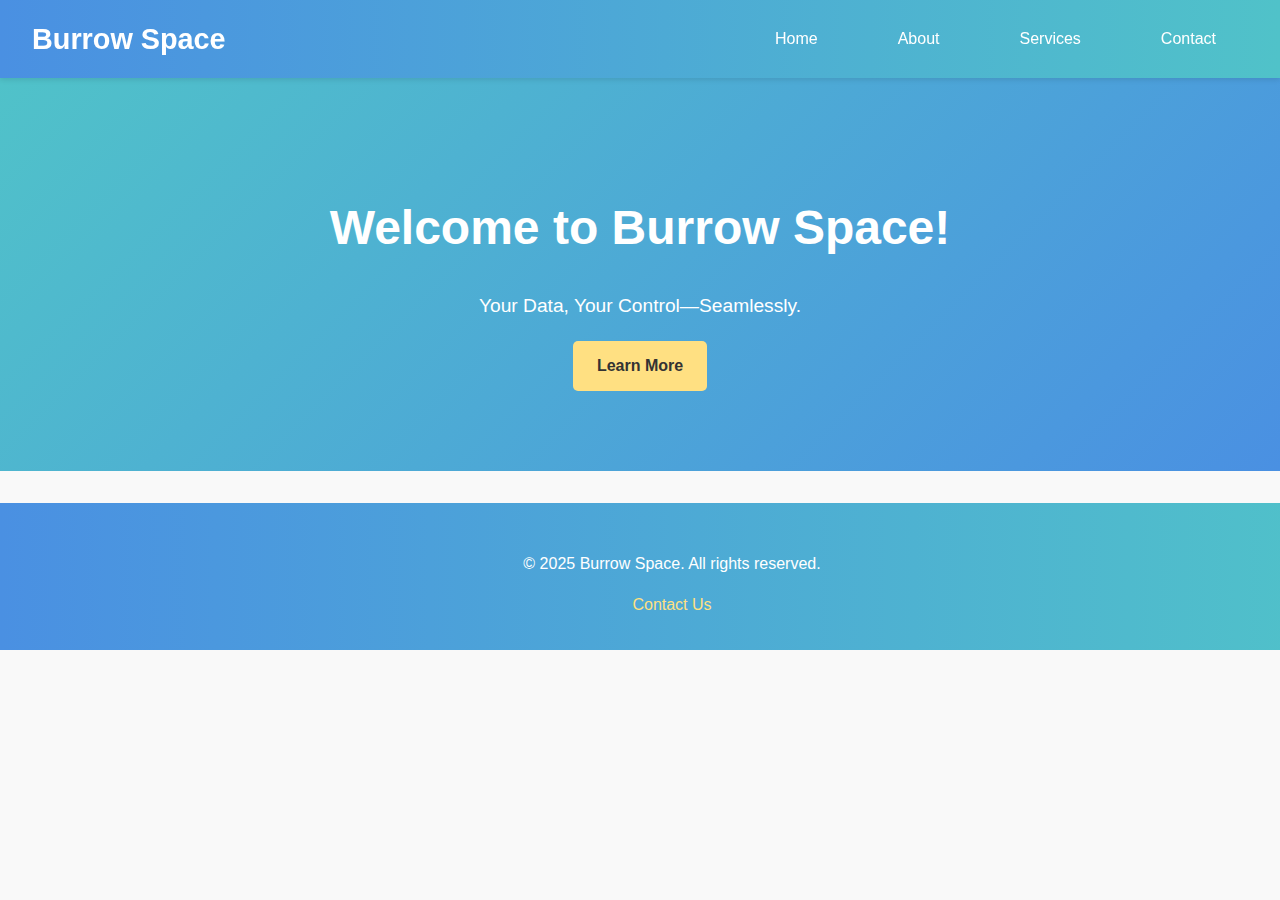
<file: index.html>
<!DOCTYPE html>
<html lang="en">
<head>
    <meta charset="UTF-8">
    <meta name="viewport" content="width=device-width, initial-scale=1.0">
    <title>Landing Page</title>
    <link rel="stylesheet" href="styles.css">
    <style>
        body {
            margin: 0;
            padding: 0;
            font-family: 'Poppins', sans-serif;
            line-height: 1.6;
            color: #333;
            background-color: #f9f9f9;
        }

        header {
            background: linear-gradient(90deg, #4a90e2, #50c2c9);
            color: #fff;
            padding: 1em 2em;
            display: flex;
            justify-content: space-between;
            align-items: center;
            position: sticky;
            top: 0;
            z-index: 1000;
            box-shadow: 0px 2px 5px rgba(0, 0, 0, 0.1);
        }

        header .logo {
            font-size: 1.8em;
            font-weight: bold;
        }

        nav ul {
            list-style: none;
            display: flex;
            margin: 0;
            padding: 0;
        }

        nav ul li {
            margin: 0 1em;
        }

        nav ul li a {
            color: #fff;
            text-decoration: none;
            font-weight: 500;
            transition: color 0.3s ease;
        }

        nav ul li a:hover {
            color: #ffe082;
        }

        .hero {
            text-align: center;
            padding: 5em 2em;
            background: linear-gradient(135deg, #50c2c9, #4a90e2);
            color: #fff;
        }

        .hero h1 {
            font-size: 3em;
            margin-bottom: 0.5em;
        }

        .hero p {
            font-size: 1.2em;
            margin-bottom: 1em;
        }

        .hero a {
            display: inline-block;
            padding: 0.75em 1.5em;
            background: #ffe082;
            color: #333;
            text-decoration: none;
            font-weight: bold;
            border-radius: 5px;
            transition: background 0.3s ease;
        }

        .hero a:hover {
            background: #ffcc66;
        }

        footer {
            background: linear-gradient(90deg, #4a90e2, #50c2c9);
            color: #fff;
            padding: 2em;
            text-align: center;
            margin-top: 2em;
        }

        footer a {
            color: #ffe082;
            text-decoration: none;
            font-weight: 500;
        }

        footer a:hover {
            text-decoration: underline;
        }

        @media (max-width: 768px) {
            header {
                flex-direction: column;
                align-items: flex-start;
                padding: 1em;
            }

            nav ul {
                flex-direction: column;
                width: 100%;
                gap: 1em;
                padding-top: 1em;
                align-items: flex-start;
            }

            .hero {
                padding: 3em 1em;
            }

            .hero h1 {
                font-size: 2.5em;
            }

            .hero p {
                font-size: 1em;
            }

            footer {
                padding: 1.5em;
            }
        }
    </style>
</head>
<body>
    <header>
        <div class="logo">Burrow Space</div>
        <nav>
            <ul>
                <li><a href="index.html">Home</a></li>
                <li><a href="about.html">About</a></li>
                <li><a href="#services">Services</a></li>
                <li><a href="contactus.html">Contact</a></li>
            </ul>
        </nav>
    </header>

    <main>
        <section class="hero">
            <h1>Welcome to Burrow Space!</h1>
            <p>Your Data, Your Control—Seamlessly.</p>
            <a href="about.html">Learn More</a>
        </section>
    </main>

    <footer>
        <p>&copy; 2025 Burrow Space. All rights reserved.</p>
        <a href="contactus.html">Contact Us</a>
    </footer>
</body>
</html>
</file>
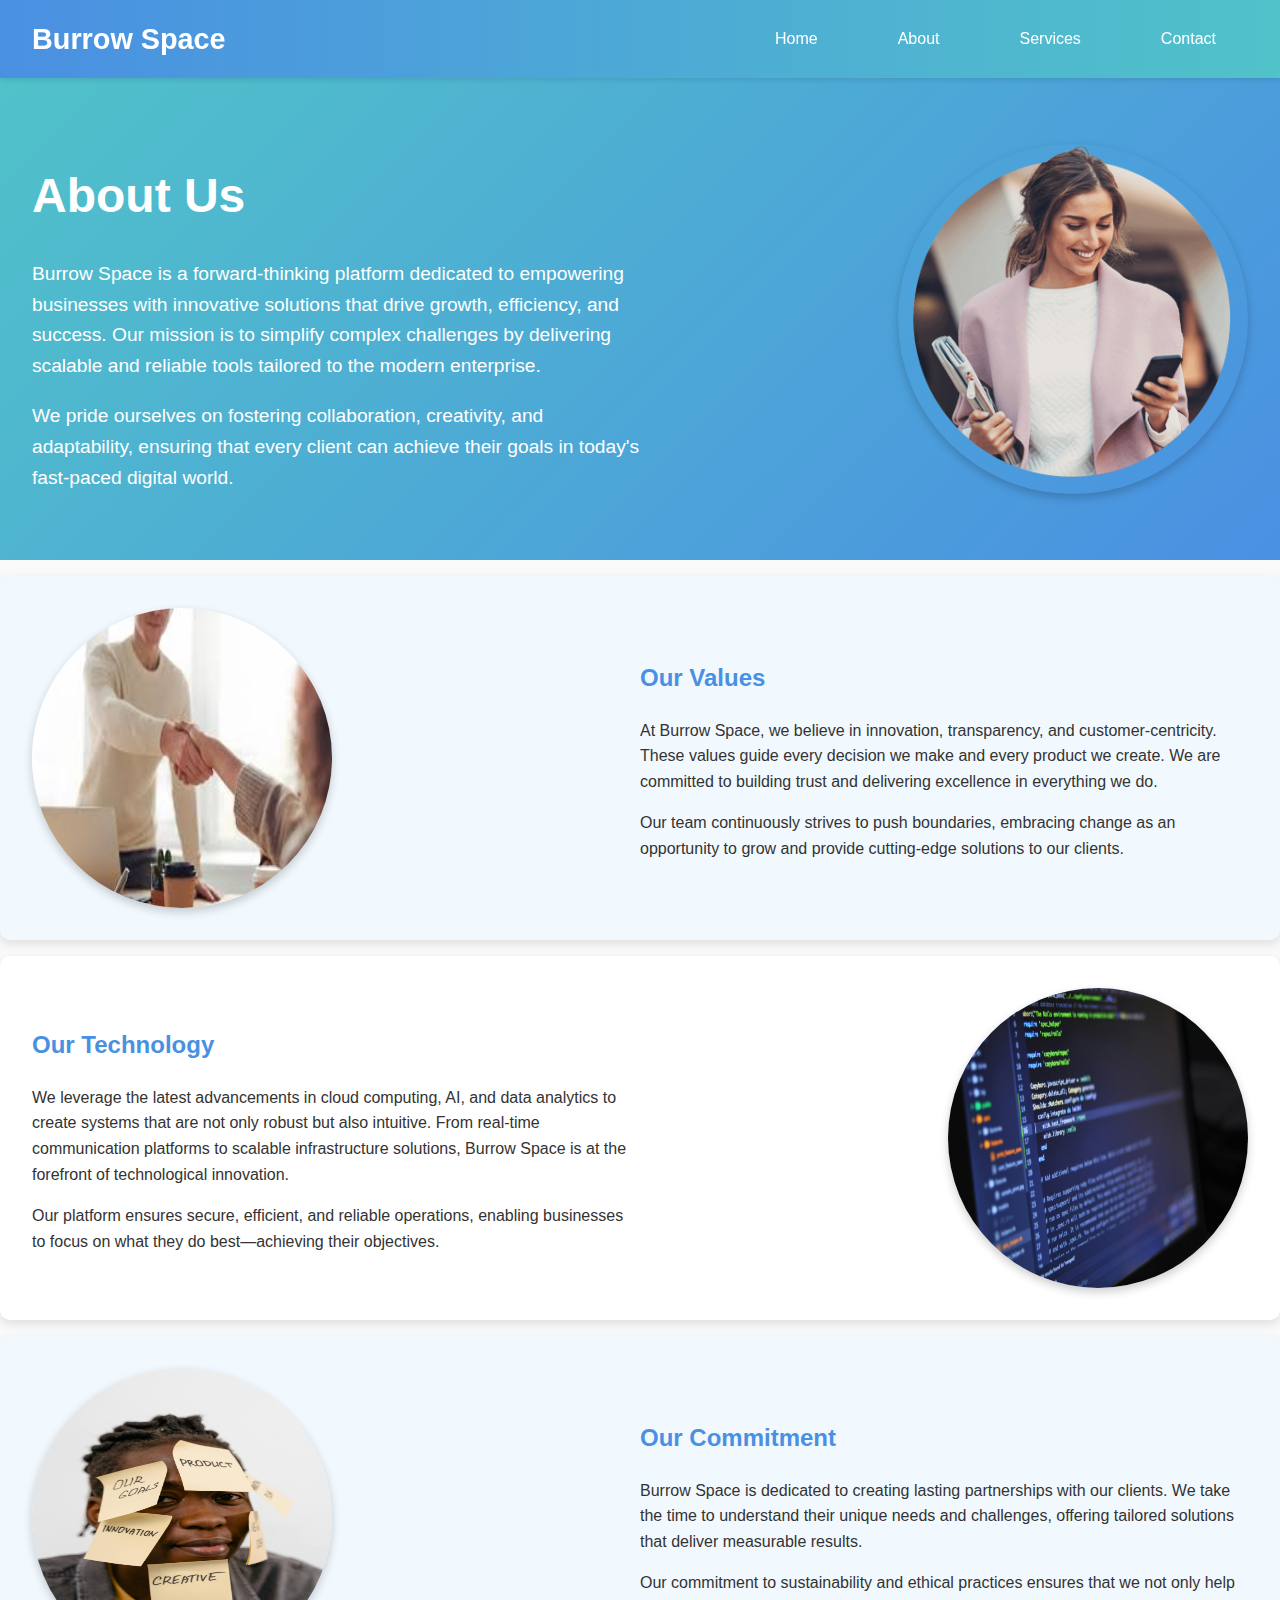
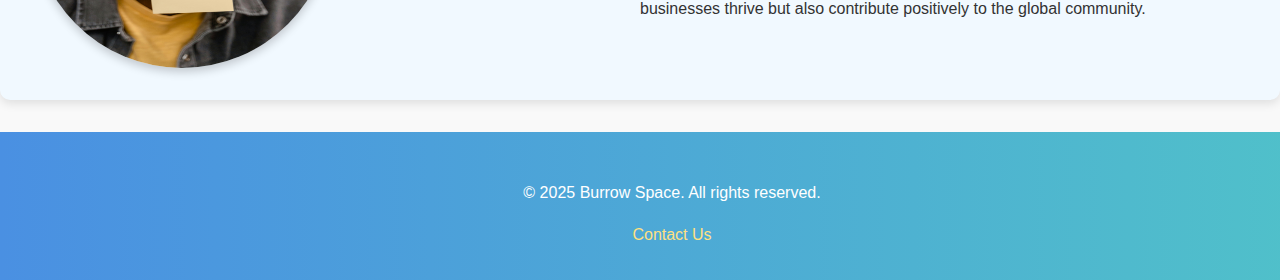
<file: About.html>
<!DOCTYPE html>
<html lang="en">
<head>
    <meta charset="UTF-8">
    <meta name="viewport" content="width=device-width, initial-scale=1.0">
    <title>About Us</title>
    <link rel="stylesheet" href="styles.css">
    <style>
        body {
            margin: 0;
            padding: 0;
            font-family: 'Poppins', sans-serif;
            line-height: 1.6;
            color: #333;
            background-color: #f9f9f9;
        }

        header {
            background: linear-gradient(90deg, #4a90e2, #50c2c9);
            color: #fff;
            padding: 1em 2em;
            display: flex;
            justify-content: space-between;
            align-items: center;
            position: sticky;
            top: 0;
            z-index: 1000;
            box-shadow: 0px 2px 5px rgba(0, 0, 0, 0.1);
        }

        header .logo {
            font-size: 1.8em;
            font-weight: bold;
        }

        nav ul {
            list-style: none;
            display: flex;
            margin: 0;
            padding: 0;
        }

        nav ul li {
            margin: 0 1em;
        }

        nav ul li a {
            color: #fff;
            text-decoration: none;
            font-weight: 500;
            transition: color 0.3s ease;
        }

        nav ul li a:hover {
            color: #ffe082;
        }

        .hero-section {
            display: flex;
            align-items: center;
            justify-content: space-between;
            padding: 3em 2em;
            background: linear-gradient(135deg, #50c2c9, #4a90e2);
            color: #fff;
        }

        .hero-section .text {
            max-width: 50%;
        }

        .hero-section h1 {
            font-size: 3em;
            margin-bottom: 0.5em;
        }

        .hero-section p {
            font-size: 1.2em;
        }

        .hero-section img {
            width: 350px;
            height: 350px;
            border-radius: 50%;
            box-shadow: 0px 4px 10px rgba(0, 0, 0, 0.2);
        }

        .info-section {
            display: flex;
            align-items: center;
            justify-content: space-between;
            padding: 2em;
            margin: 1em 0;
            background: #fff;
            border-radius: 10px;
            box-shadow: 0px 4px 10px rgba(0, 0, 0, 0.1);
        }

        .info-section:nth-child(even) {
            flex-direction: row-reverse;
            background: #f1f9ff;
        }

        .info-section .text {
            max-width: 50%;
        }

        .info-section h2 {
            color: #4a90e2;
        }

        .info-section img {
            width: 300px;
            height: 300px;
            border-radius: 50%;
            box-shadow: 0px 4px 10px rgba(0, 0, 0, 0.2);
        }

        footer {
            background: linear-gradient(90deg, #4a90e2, #50c2c9);
            color: #fff;
            padding: 2em;
            text-align: center;
            margin-top: 2em;
        }

        footer a {
            color: #ffe082;
            text-decoration: none;
            font-weight: 500;
        }

        footer a:hover {
            text-decoration: underline;
        }

        @media (max-width: 768px) {
            header {
                flex-direction: column;
                align-items: flex-start;
                padding: 1em;
            }

            nav ul {
                flex-direction: column;
                width: 100%;
                gap: 1em;
                padding-top: 1em;
                align-items: flex-start;
            }

            .hero-section {
                flex-direction: column;
                text-align: center;
                padding: 2em;
            }

            .hero-section img {
                width: 200px;
                height: 200px;
            }

            .info-section {
                flex-direction: column;
                text-align: center;
                padding: 1em;
            }

            .info-section img {
                width: 120px;
                height: 120px;
            }

            .info-section .text {
                max-width: 100%;
            }

            footer {
                padding: 1.5em;
            }
        }
    </style>
</head>
<body>
    <header>
        <div class="logo">Burrow Space</div>
        <nav>
            <ul>
                <li><a href="index.html">Home</a></li>
                <li><a href="about.html">About</a></li>
                <li><a href="#services">Services</a></li>
                <li><a href="ContactUs.html">Contact</a></li>
            </ul>
        </nav>
    </header>

    <main>
        <section class="hero-section">
            <div class="text">
                <h1>About Us</h1>
                <p>Burrow Space is a forward-thinking platform dedicated to empowering businesses with innovative solutions that drive growth, efficiency, and success. Our mission is to simplify complex challenges by delivering scalable and reliable tools tailored to the modern enterprise.</p>
                <p>We pride ourselves on fostering collaboration, creativity, and adaptability, ensuring that every client can achieve their goals in today's fast-paced digital world.</p>
            </div>
            <img src="image1.png" alt="Team introduction">
        </section>

        <section class="info-section">
            <div class="text">
                <h2>Our Values</h2>
                <p>At Burrow Space, we believe in innovation, transparency, and customer-centricity. These values guide every decision we make and every product we create. We are committed to building trust and delivering excellence in everything we do.</p>
                <p>Our team continuously strives to push boundaries, embracing change as an opportunity to grow and provide cutting-edge solutions to our clients.</p>
            </div>
            <img src="image2.jpeg" alt="Our values">
        </section>

        <section class="info-section">
            <div class="text">
                <h2>Our Technology</h2>
                <p>We leverage the latest advancements in cloud computing, AI, and data analytics to create systems that are not only robust but also intuitive. From real-time communication platforms to scalable infrastructure solutions, Burrow Space is at the forefront of technological innovation.</p>
                <p>Our platform ensures secure, efficient, and reliable operations, enabling businesses to focus on what they do best—achieving their objectives.</p>
            </div>
            <img src="tech.jpg" alt="Our technology">
        </section>

        <section class="info-section">
            <div class="text">
                <h2>Our Commitment</h2>
                <p>Burrow Space is dedicated to creating lasting partnerships with our clients. We take the time to understand their unique needs and challenges, offering tailored solutions that deliver measurable results.</p>
                <p>Our commitment to sustainability and ethical practices ensures that we not only help businesses thrive but also contribute positively to the global community.</p>
            </div>
            <img src="commitment.jpg" alt="Our commitment">
        </section>
    </main>

    <footer>
        <p>&copy; 2025 Burrow Space. All rights reserved.</p>
        <a href="ContactUs.html">Contact Us</a>
    </footer>
</body>
</html>
</file>
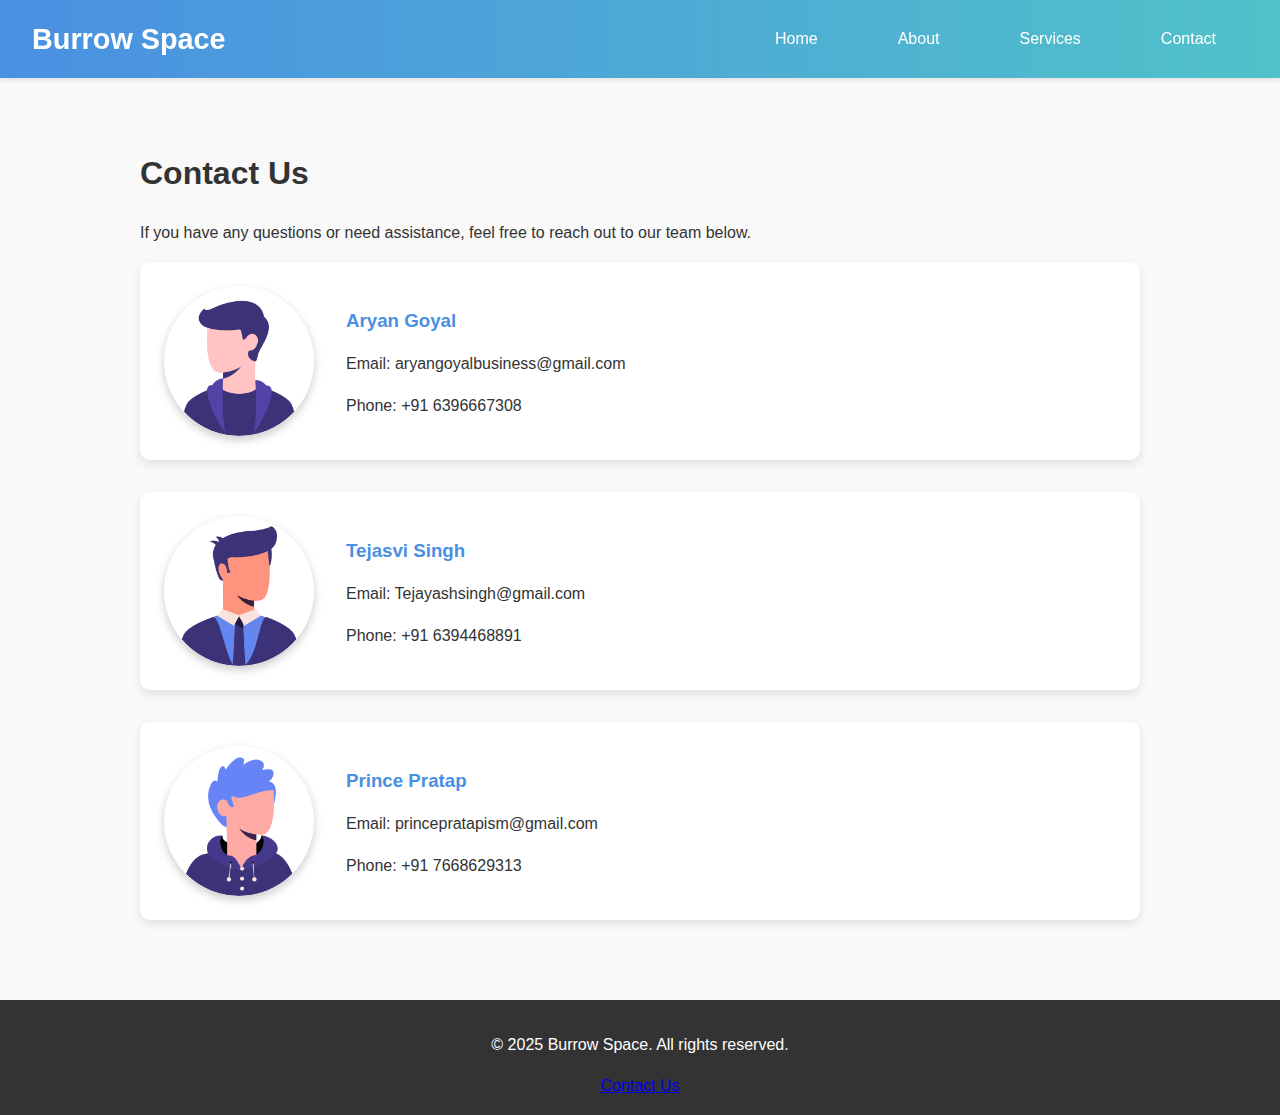
<file: ContactUs.html>
<!DOCTYPE html>
<html lang="en">
<head>
    <meta charset="UTF-8">
    <meta name="viewport" content="width=device-width, initial-scale=1.0">
    <title>Contact Us</title>
    <link rel="stylesheet" href="styles.css">
    <style>
        body {
            margin: 0;
            padding: 0;
            font-family: 'Poppins', sans-serif;
            line-height: 1.6;
            background-color: #f9f9f9;
            color: #333;
        }

        header {
            background: linear-gradient(90deg, #4a90e2, #50c2c9);
            color: #fff;
            padding: 1em 2em;
            display: flex;
            justify-content: space-between;
            align-items: center;
            position: sticky;
            top: 0;
            z-index: 1000;
            box-shadow: 0px 2px 5px rgba(0, 0, 0, 0.1);
        }

        header .logo {
            font-size: 1.8em;
            font-weight: bold;
        }

        nav ul {
            list-style: none;
            display: flex;
            margin: 0;
            padding: 0;
        }

        nav ul li {
            margin: 0 1em;
        }

        nav ul li a {
            color: #fff;
            text-decoration: none;
            font-weight: 500;
            transition: color 0.3s ease;
        }

        nav ul li a:hover {
            color: #ffe082;
        }

        main {
            padding: 3em 2em;
            max-width: 1000px;
            margin: auto;
        }

        .contact-section {
            margin-bottom: 2em;
            display: flex;
            gap: 2em;
            align-items: center;
            background: #fff;
            padding: 1.5em;
            border-radius: 10px;
            box-shadow: 0px 4px 10px rgba(0, 0, 0, 0.1);
        }

        .contact-section img {
            width: 150px;
            height: 150px;
            border-radius: 50%;
            box-shadow: 0px 4px 10px rgba(0, 0, 0, 0.2);
        }

        .contact-section .details {
            flex: 1;
        }

        .contact-section .details h3 {
            margin-bottom: 0.5em;
            color: #4a90e2;
        }

        @media (max-width: 768px) {
            header {
                flex-direction: column;
                align-items: flex-start;
                padding: 1em;
            }

            nav ul {
                flex-direction: column;
                width: 100%;
                gap: 1em;
                padding-top: 1em;
                align-items: flex-start;
            }

            .contact-section {
                flex-direction: column;
                text-align: center;
                padding: 1em;
            }

            .contact-section img {
                width: 120px;
                height: 120px;
            }

            footer {
                padding: 1.5em;
            }
        }
    </style>
</head>
<body>
    <header>
        <div class="logo">Burrow Space</div>
        <nav>
            <ul>
                <li><a href="index.html">Home</a></li>
                <li><a href="about.html">About</a></li>
                <li><a href="#services">Services</a></li>
                <li><a href="contactus.html">Contact</a></li>
            </ul>
        </nav>
    </header>

    <main>
        <h1>Contact Us</h1>
        <p>If you have any questions or need assistance, feel free to reach out to our team below.</p>

        <section class="contact-section">
            <img src="man.png" alt="Person 1">
            <div class="details">
                <h3>Aryan Goyal</h3>
                <p>Email: aryangoyalbusiness@gmail.com</p>
                <p>Phone: +91 6396667308</p>
            </div>
        </section>

        <section class="contact-section">
            <img src="manager.png" alt="Person 2">
            <div class="details">
                <h3>Tejasvi Singh</h3>
                <p>Email: Tejayashsingh@gmail.com</p>
                <p>Phone: +91 6394468891</p>
            </div>
        </section>

        <section class="contact-section">
            <img src="boy.png" alt="Person 3">
            <div class="details">
                <h3>Prince Pratap</h3>
                <p>Email: princepratapism@gmail.com</p>
                <p>Phone: +91 7668629313</p>
            </div>
        </section>
    </main>

    <footer>
    <p>&copy; 2025 Burrow Space. All rights reserved.</p>
    <a href="contactus.html">Contact Us</a>
</footer>
</body>
</html>
</file>
<file: styles.css>
/* General styles */
body {
    font-family: Arial, sans-serif;
    margin: 0;
    padding: 0;
    box-sizing: border-box;
}

header {
    background-color: #333;
    color: #fff;
    padding: 1em 0;
    display: flex;
    justify-content: space-between;
    align-items: center;
    padding: 0 2em;
}

header .logo {
    font-size: 1.5em;
    font-weight: bold;
}

nav ul {
    list-style: none;
    display: flex;
    gap: 1em;
    margin: 0;
    padding: 0;
}

nav ul li {
    display: inline;
}

nav ul li a {
    color: #fff;
    text-decoration: none;
    padding: 0.5em 1em;
}

nav ul li a:hover {
    background-color: #555;
    border-radius: 4px;
}

.hero {
    text-align: center;
    padding: 5em 2em;
    background-color: #f4f4f4;
}

.hero .btn {
    background-color: #333;
    color: #fff;
    text-decoration: none;
    padding: 0.75em 1.5em;
    border-radius: 5px;
    display: inline-block;
    margin-top: 1em;
}

.hero .btn:hover {
    background-color: #555;
}

footer {
    background-color: #333;
    color: #fff;
    text-align: center;
    padding: 1em 0;
    position: relative;
    bottom: 0;
    width: 100%;
}

.about-section {
    padding: 2em;
    text-align: center;
    background-color: #f9f9f9;
}
</file>
